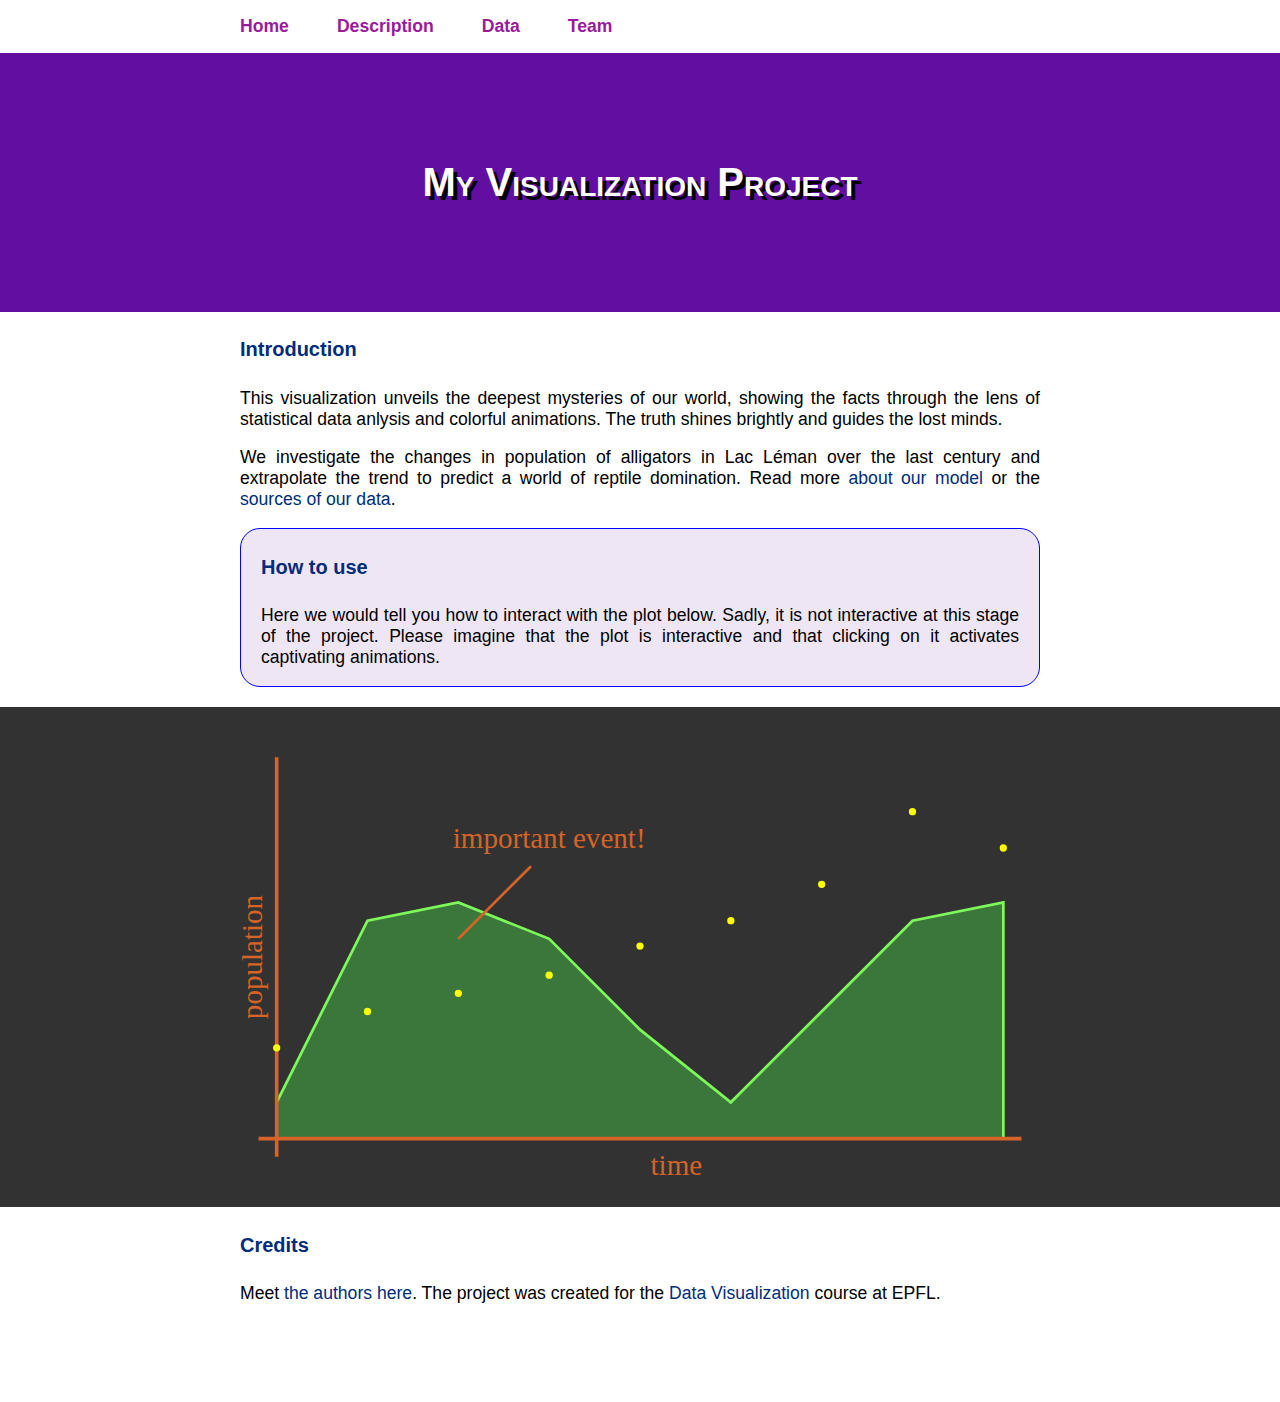
<file: exercises/01-html-css/exercise/index.html>
<!doctype html>
<html lang="en">

<head>
	<meta charset="utf-8">
	<meta http-equiv="content-type" content="text/html; charset=utf-8">
	<meta name="viewport" content="width=device-width, initial-scale=1.0">

	<title>Welcome to Data Visualization</title>
	<meta name="description" content="Welcome to Data Visualization">
	<meta name="author" content="K Lis">

	<link rel="stylesheet" href="style.css">
</head>
<body>

<nav>
	<ul class="width-limited">
		<li><a href="index.html">Home</a></li>
		<li><a href="description.html">Description</a></li>
		<li><a href="data.html">Data</a></li>
		<li><a href="team.html">Team</a></li>
	</ul>
</nav>

<header class="title-row">
	<h1> My Visualization Project </h1>
</header>

<main class="width-limited">
	<h4>Introduction</h4>
	<p>
	This visualization unveils the deepest mysteries of our world,
	showing the facts through the lens of statistical data anlysis
	and colorful animations.
	The truth shines brightly and guides the lost minds.
	</p>
	<p>
	We investigate the changes in population of alligators in Lac Léman
	over the last century and extrapolate the trend to predict
	a world of reptile domination.
	Read more <a href="description.html">about our model</a>
	or the <a href="data.html">sources of our data</a>.
	</p>

	<div id="how-to-use">
		<h4>How to use</h4>
		<p>
		Here we would tell you how to interact with the plot below.
		Sadly, it is not interactive at this stage of the project.
		Please imagine that the plot is interactive and that clicking on it
		activates captivating animations.
		</p>
	</div>
</main>

<figure class="viz-row">
	<embed class="width-limited" src="viz_plot.svg" />
</figure>

<div class="width-limited">
	<h4>Credits</h4>
	<p>Meet <a href="./team.html">the authors here</a>. The project was created for the <a href="http://edu.epfl.ch/coursebook/en/data-visualization-COM-480">Data Visualization</a> course at EPFL.
</div>

<footer></footer>

</body>
</html>
</file>
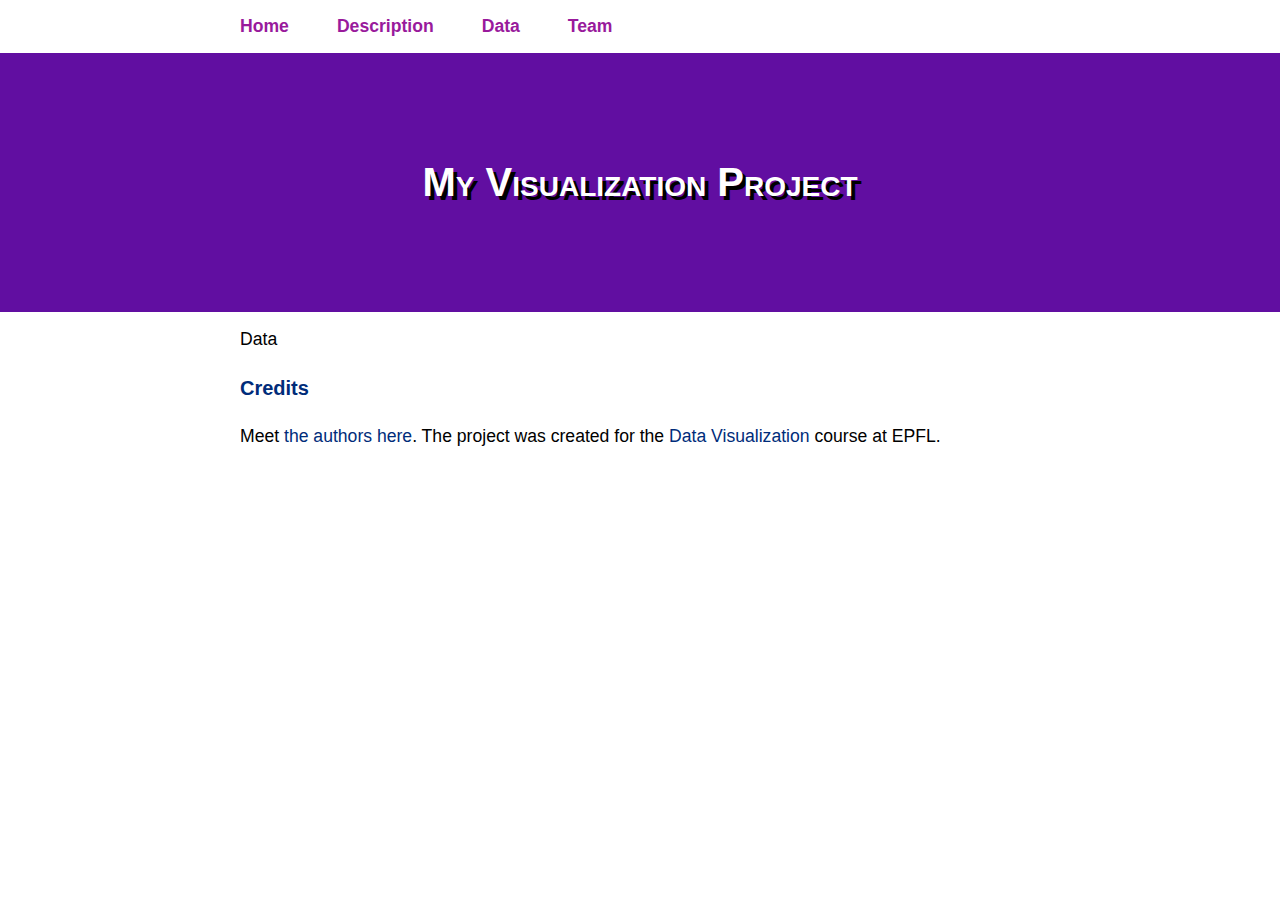
<file: exercises/01-html-css/exercise/data.html>
<!doctype html>
<html lang="en">

<head>
	<meta charset="utf-8">
	<meta http-equiv="content-type" content="text/html; charset=utf-8">
	<meta name="viewport" content="width=device-width, initial-scale=1.0">

	<title>Welcome to Data Visualization</title>
	<meta name="description" content="Welcome to Data Visualization">
	<meta name="author" content="K Lis">

	<link rel="stylesheet" href="style.css">
</head>
<body>

<nav>
	<ul class="width-limited">
		<li><a href="index.html">Home</a></li>
		<li><a href="description.html">Description</a></li>
		<li><a href="data.html">Data</a></li>
		<li><a href="team.html">Team</a></li>
	</ul>
</nav>

<header class="title-row">
	<h1> My Visualization Project </h1>
</header>

<main class="width-limited">
	<p>
	Data
	</p>

</main>

<div class="width-limited">
	<h4>Credits</h4>
	<p>Meet <a href="./team.html">the authors here</a>. The project was created for the <a href="http://edu.epfl.ch/coursebook/en/data-visualization-COM-480">Data Visualization</a> course at EPFL.
</div>

<footer></footer>

</body>
</html>
</file>
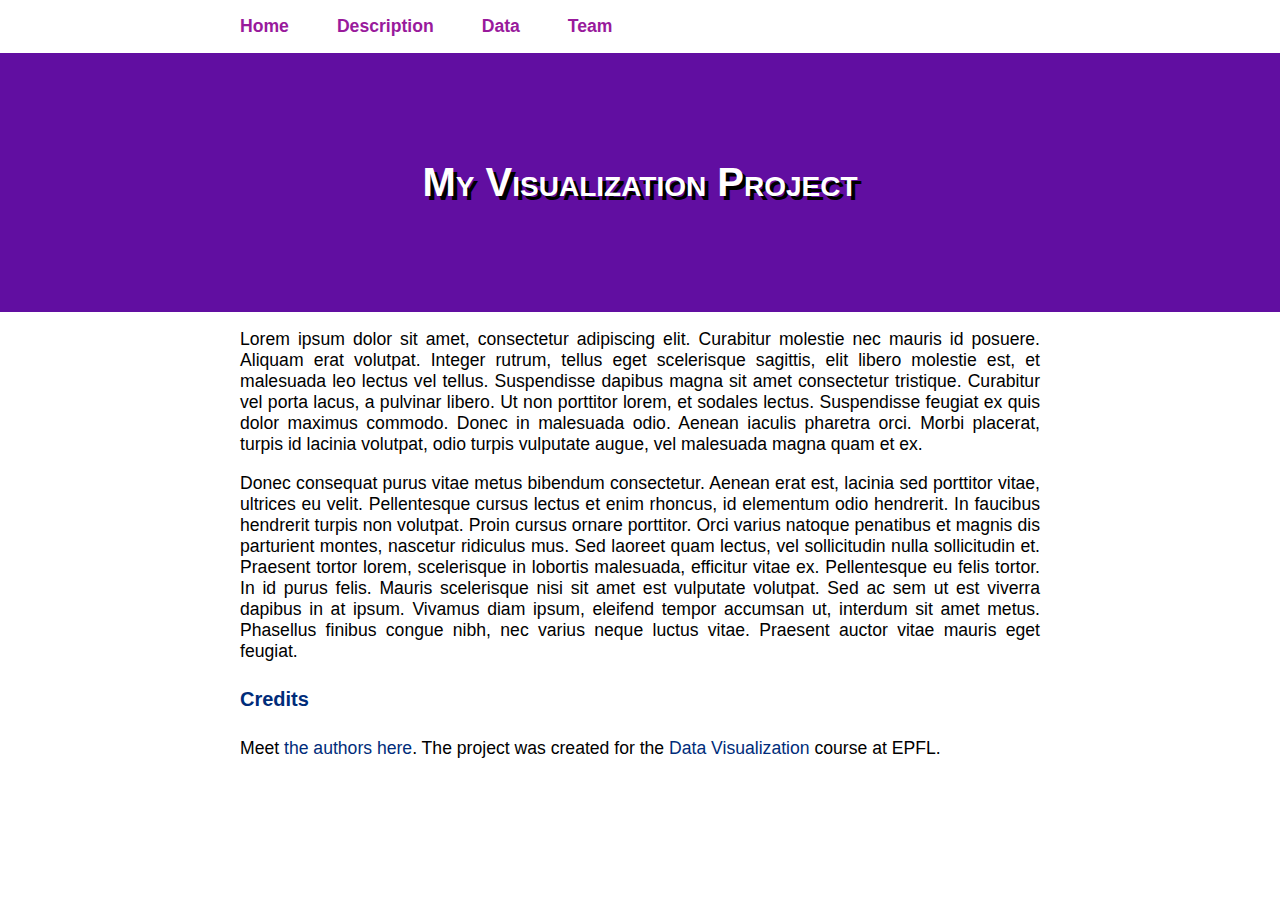
<file: exercises/01-html-css/exercise/description.html>
<!doctype html>
<html lang="en">

<head>
	<meta charset="utf-8">
	<meta http-equiv="content-type" content="text/html; charset=utf-8">
	<meta name="viewport" content="width=device-width, initial-scale=1.0">

	<title>Welcome to Data Visualization</title>
	<meta name="description" content="Welcome to Data Visualization">
	<meta name="author" content="K Lis">

	<link rel="stylesheet" href="style.css">
</head>
<body>

<nav>
	<ul class="width-limited">
		<li><a href="index.html">Home</a></li>
		<li><a href="description.html">Description</a></li>
		<li><a href="data.html">Data</a></li>
		<li><a href="team.html">Team</a></li>
	</ul>
</nav>

<header class="title-row">
	<h1> My Visualization Project </h1>
</header>

<main class="width-limited">
	<p>
	Lorem ipsum dolor sit amet, consectetur adipiscing elit. Curabitur molestie nec mauris id posuere. Aliquam erat volutpat. Integer rutrum, tellus eget scelerisque sagittis, elit libero molestie est, et malesuada leo lectus vel tellus. Suspendisse dapibus magna sit amet consectetur tristique. Curabitur vel porta lacus, a pulvinar libero. Ut non porttitor lorem, et sodales lectus. Suspendisse feugiat ex quis dolor maximus commodo. Donec in malesuada odio. Aenean iaculis pharetra orci. Morbi placerat, turpis id lacinia volutpat, odio turpis vulputate augue, vel malesuada magna quam et ex.
	</p>
	<p>
	Donec consequat purus vitae metus bibendum consectetur. Aenean erat est, lacinia sed porttitor vitae, ultrices eu velit. Pellentesque cursus lectus et enim rhoncus, id elementum odio hendrerit. In faucibus hendrerit turpis non volutpat. Proin cursus ornare porttitor. Orci varius natoque penatibus et magnis dis parturient montes, nascetur ridiculus mus. Sed laoreet quam lectus, vel sollicitudin nulla sollicitudin et. Praesent tortor lorem, scelerisque in lobortis malesuada, efficitur vitae ex. Pellentesque eu felis tortor. In id purus felis. Mauris scelerisque nisi sit amet est vulputate volutpat. Sed ac sem ut est viverra dapibus in at ipsum. Vivamus diam ipsum, eleifend tempor accumsan ut, interdum sit amet metus. Phasellus finibus congue nibh, nec varius neque luctus vitae. Praesent auctor vitae mauris eget feugiat. 
	</p>
</main>

<div class="width-limited">
	<h4>Credits</h4>
	<p>Meet <a href="./team.html">the authors here</a>. The project was created for the <a href="http://edu.epfl.ch/coursebook/en/data-visualization-COM-480">Data Visualization</a> course at EPFL.
</div>

<footer></footer>

</body>
</html>
</file>
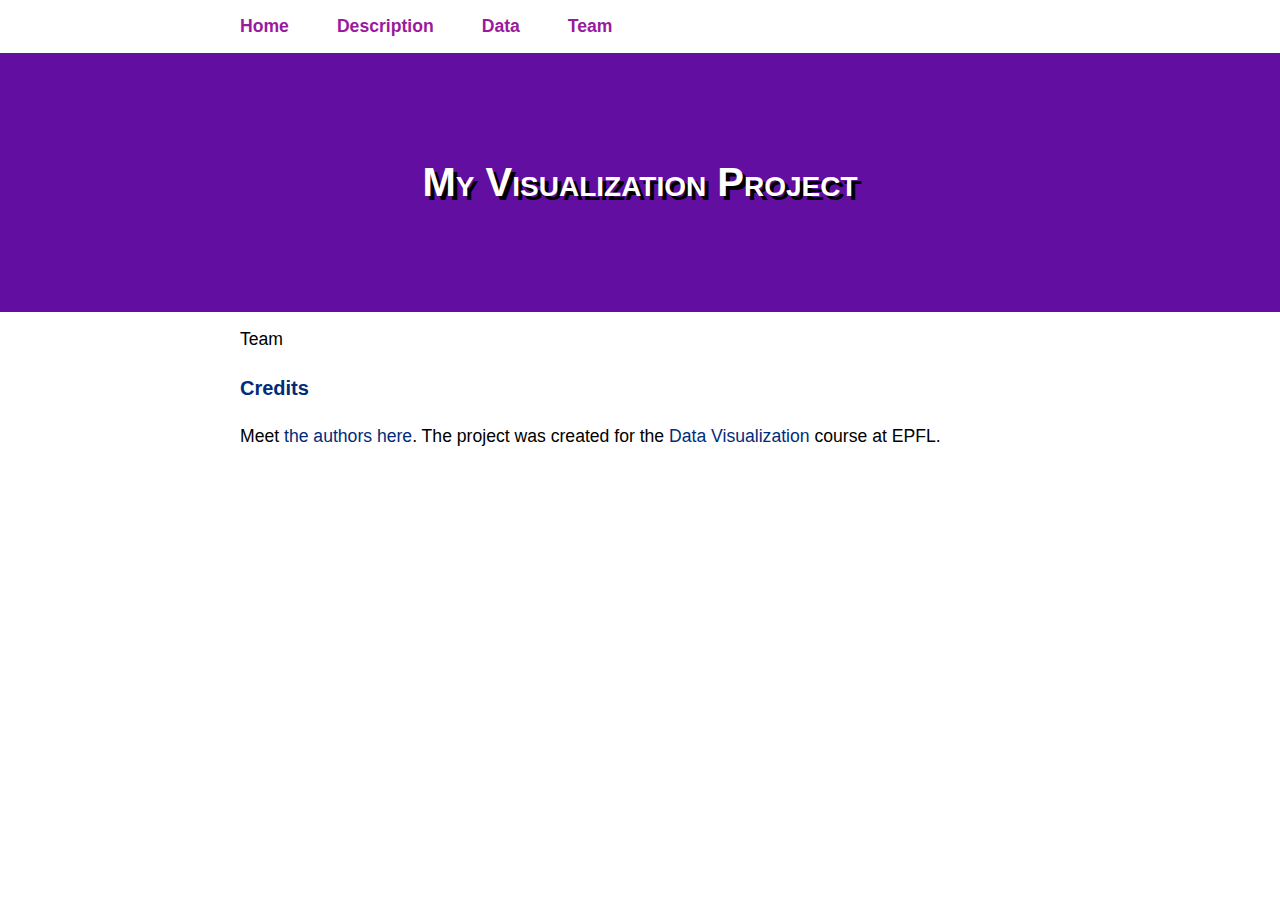
<file: exercises/01-html-css/exercise/team.html>
<!doctype html>
<html lang="en">

<head>
	<meta charset="utf-8">
	<meta http-equiv="content-type" content="text/html; charset=utf-8">
	<meta name="viewport" content="width=device-width, initial-scale=1.0">

	<title>Welcome to Data Visualization</title>
	<meta name="description" content="Welcome to Data Visualization">
	<meta name="author" content="K Lis">

	<link rel="stylesheet" href="style.css">
</head>
<body>

<nav>
	<ul class="width-limited">
		<li><a href="index.html">Home</a></li>
		<li><a href="description.html">Description</a></li>
		<li><a href="data.html">Data</a></li>
		<li><a href="team.html">Team</a></li>
	</ul>
</nav>

<header class="title-row">
	<h1> My Visualization Project </h1>
</header>

<main class="width-limited">
	<p>
	Team
	</p>

</main>

<div class="width-limited">
	<h4>Credits</h4>
	<p>Meet <a href="./team.html">the authors here</a>. The project was created for the <a href="http://edu.epfl.ch/coursebook/en/data-visualization-COM-480">Data Visualization</a> course at EPFL.
</div>

<footer></footer>

</body>
</html>
</file>
<file: exercises/01-html-css/exercise/style.css>
/*
This CSS governs the appearance of our site.
You can find the basic concepts of CSS here: https://developer.mozilla.org/en-US/docs/Learn/CSS/Introduction_to_CSS/How_CSS_works
*/

:root {
	--title-background-color: rgb(97, 14, 161);
	--nav-text-color: rgb(153, 26, 156);
}

/*
This makes the border and padding be counted as part of the element's size.
https://developer.mozilla.org/en-US/docs/Learn/CSS/Introduction_to_CSS/Box_model
It switches from
	https://mdn.mozillademos.org/files/13647/box-model-standard-small.png
to
	https://mdn.mozillademos.org/files/13649/box-model-alt-small.png
*/
* {
	box-sizing: border-box;
}

/*
Make the document fill the whole viewport, this overrides any weird defaults that browsers might have.
*/
html, body, figure {
	width: 100%;
	padding: 0;
	margin: 0;
	border: 0;
}

/* Default font and size */
body {
	font-family: sans-serif;
	font-size: 1.1rem;
}

/*
It is easier to read if the text is not too wide, so we limit the width.
We use the class selector ".", so this style will be applied to elements with class="width-limited"

The various units of measurement available in CSS:
	https://developer.mozilla.org/en-US/docs/Learn/CSS/Introduction_to_CSS/Values_and_units
*/
.width-limited {
	max-width: 50rem;

	/* Center horizontally: */
	margin-left: auto;
	margin-right: auto;
}

/* Links: apply our theme color and remove underline */
a {
	color: rgb(0, 44, 122);
	text-decoration: none;
}

/* Justify paragraphs */
p {
	text-align: justify;
}

/* Titles: set color and sizes */
h1, h2, h3, h4, h5, h6
{
	color: rgb(0, 44, 122);
}
h1 { font-size: 2rem; }
h2 { font-size: 1.75rem; }
h3 { font-size: 1.75rem; }
h4 { font-size: 1.25rem; }

/* Top navigation bar */
nav {
	width: 100%;

	padding-top: 1rem;
	padding-bottom: 1rem;
}

/* Make the links in the navbar bold */
nav a {
	font-weight: bold;
}

/* Style of the list of links in the navbar */
nav ul {
	/* Clear defaults */
	margin: 0;
	padding: 0;

	/* Remove list bullet points */
	list-style-type: none;

	/*
	Flexbox is a modern mechanism for arranging elements
		https://css-tricks.com/snippets/css/a-guide-to-flexbox/
	This will arrange the elements in a row
	*/
	display: flex;
	flex-flow: row wrap;
	justify-content: flex-start;
}

/* Space between links */
nav li {
	margin-right: 3rem;
}

nav li a {
	color: var(--nav-text-color);
}


/* The box with a dark background and our site's title */
.title-row {
	width: 100%;

	/* Space above and below the title */
	padding-top: 5rem;
	padding-bottom: 5rem;

	background-color: var(--title-background-color);

	/* Center the title using flexbox */
	display: flex;
	justify-content: center;
	align-items: center;
}

/* Style of the title inside the box */
.title-row h1 {
	font-size: 2.5rem;
	color: white;
	font-variant: small-caps;
	text-shadow: 4px 4px black;
}

.viz-row {
	width: 100%;
	/* Center the title using flexbox */
	display: flex;
	justify-content: center;
	align-items: center;

	padding-top: 2rem;
	padding-bottom: 2rem;

	background-color: rgb(50, 50, 50);
}

#how-to-use {
	border: 1px solid blue;
	background: rgba(97, 14, 161, 0.1);
	border-radius: 20px;
	padding: 0px 20px;
	margin-bottom: 20px;
}

figure embed {
	width: 100%;
}


footer {
	padding-bottom: 5rem;
}
</file>
